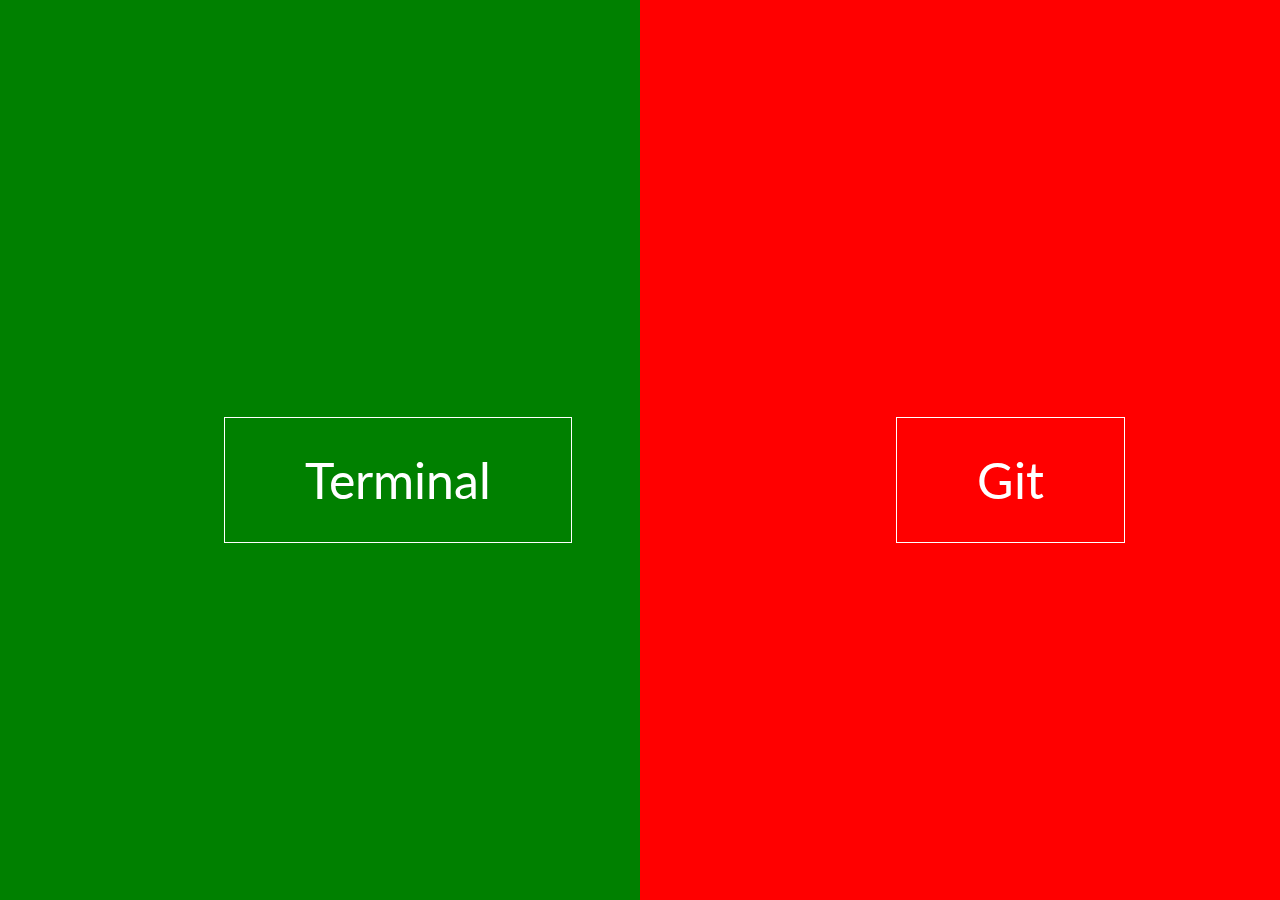
<file: index.html>
<!DOCTYPE html>
<html lang="en">
<head>
    <meta charset="UTF-8">
    <meta http-equiv="X-UA-Compatible" content="IE=edge">
    <meta name="viewport" content="width=device-width, initial-scale=1.0">
    <title>Terminal & Git Cheat Sheet</title>
    <link rel="stylesheet" href="assets/css/style.css">
</head>
<body>
    <main>
        <section>
            <a href="assets/html/terminal.html">Terminal</a>
            <div>
                <img src="assets/img/terminal.jpg" alt="">
        </div>
        </section>
        <article>
         <a href="assets/html/git.html">Git</a>
         <div>
            <img src="assets/img/terminal.jpg" alt="">
        </div>
        </article>
    </main>
</body>
</html>
</file>
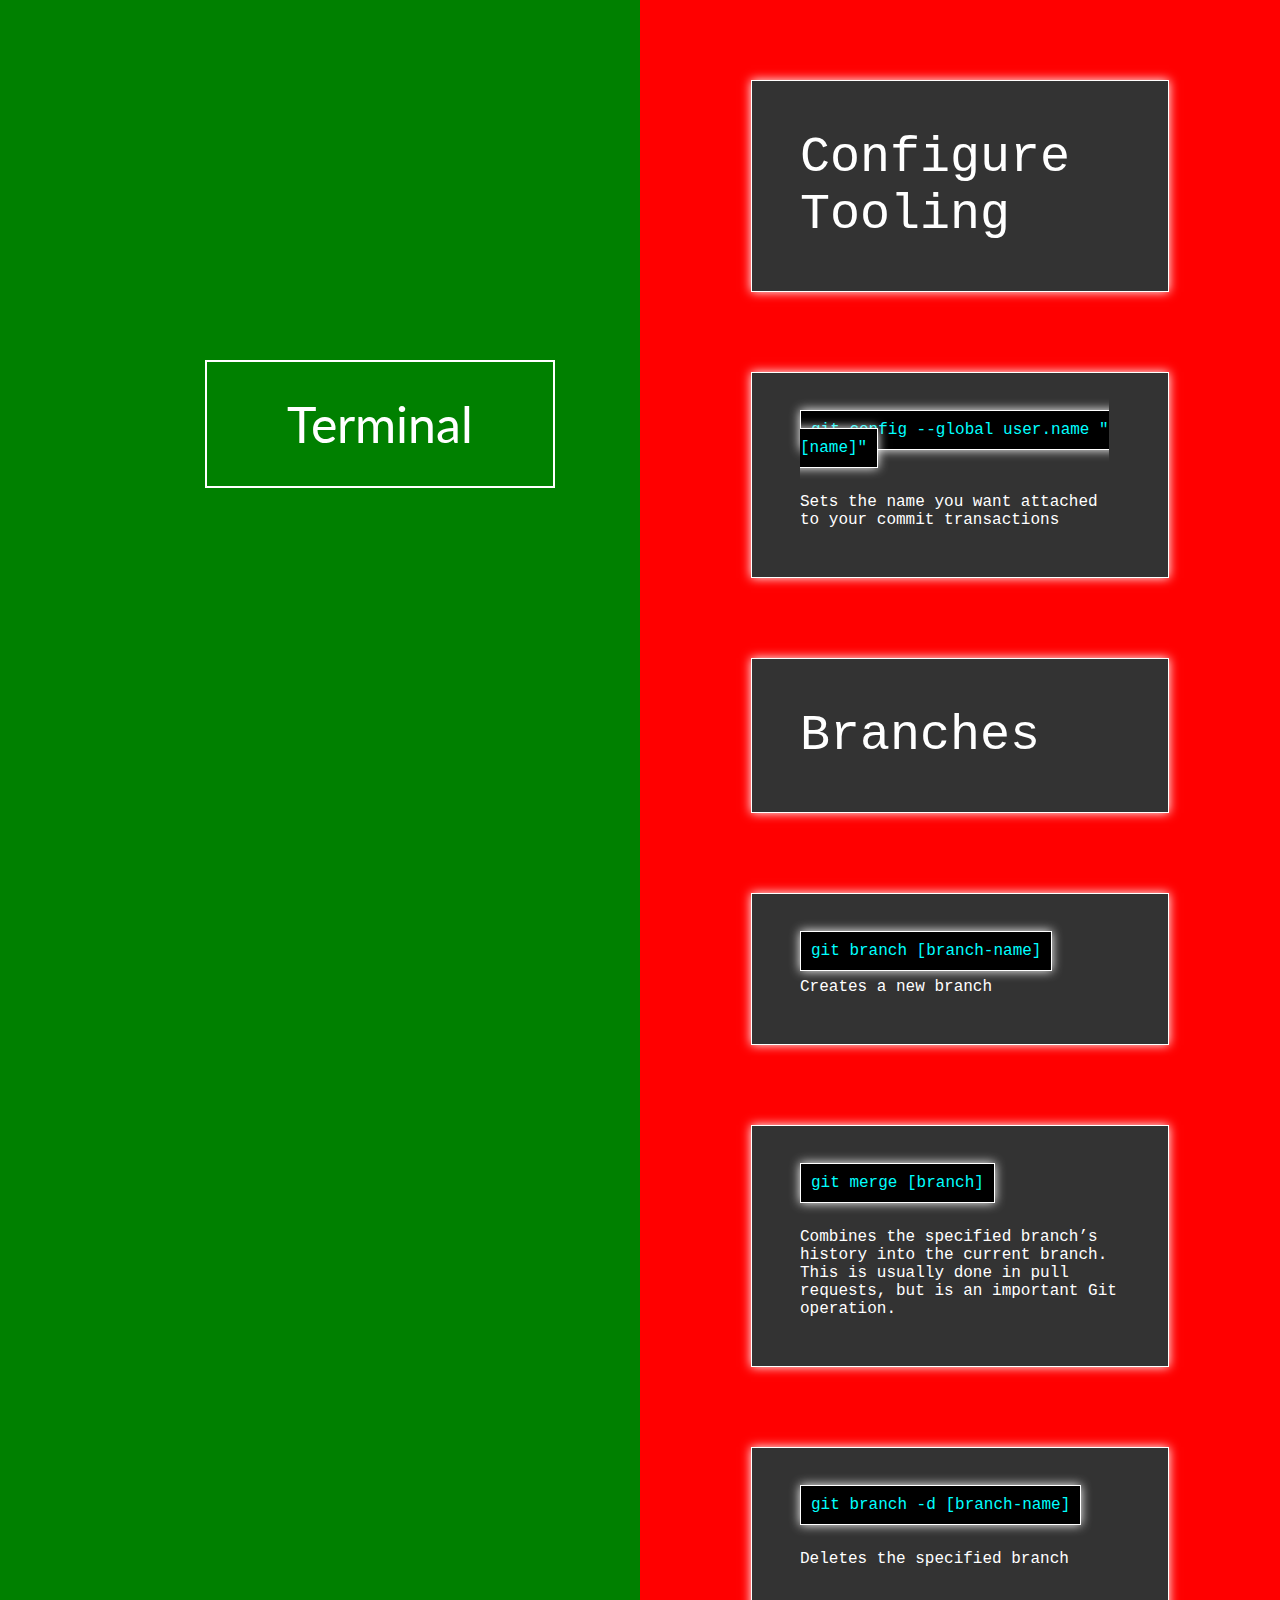
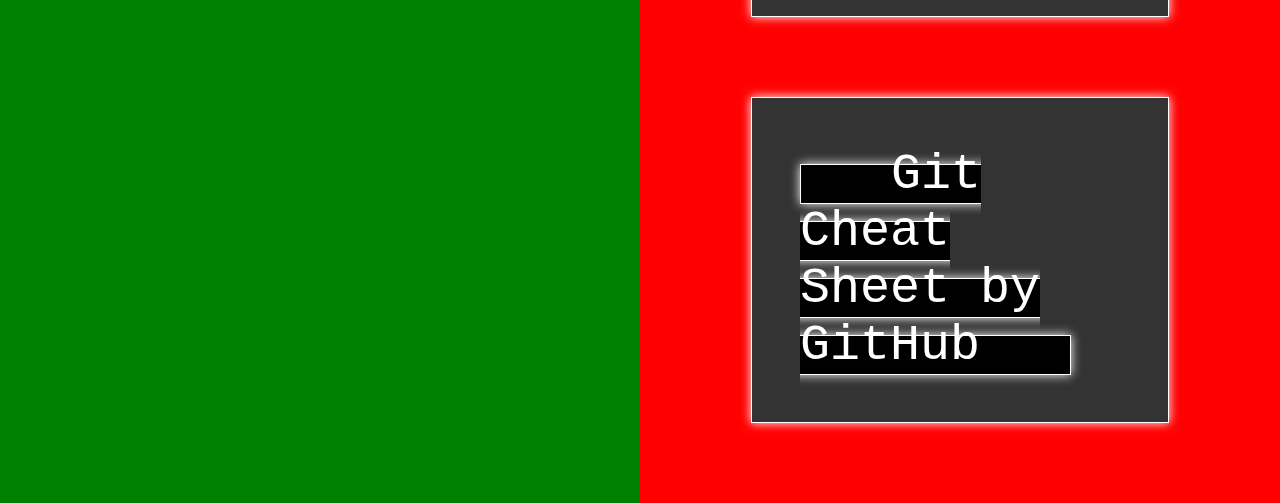
<file: assets/html/git.html>
<!DOCTYPE html>
<html lang="en">
<head>
    <meta charset="UTF-8">
    <meta http-equiv="X-UA-Compatible" content="IE=edge">
    <meta name="viewport" content="width=device-width, initial-scale=1.0">
    <title>Git Cheat Sheet</title>
    <link rel="stylesheet" href="../css/git.css">
</head>
<body>
    <main>
      
        <article>
            <section>
                <a href="terminal.html">Terminal</a>
            </section>
            <p>Configure Tooling</p>
            <p><span>git config --global user.name "[name]"</span><br><br><br> Sets the name you want attached to your commit transactions</p>
            <p>Branches</p>
            <p><span>git branch [branch-name]</span><br><br>Creates a new branch</p>
            <p><span>git merge [branch]</span><br><br><br>Combines the specified branch’s history into the current branch. This is usually done in pull requests, but is an important Git operation.</p>
            <p><span>git branch -d [branch-name]</span><br><br><br>Deletes the specified branch</p>
            
        <p><span><a href="https://training.github.com/downloads/github-git-cheat-sheet/" target="_blank" rel="noopener noreferrer">Git Cheat Sheet by GitHub</a></p>
        </article>
    </main>
</body>
</html>
</file>
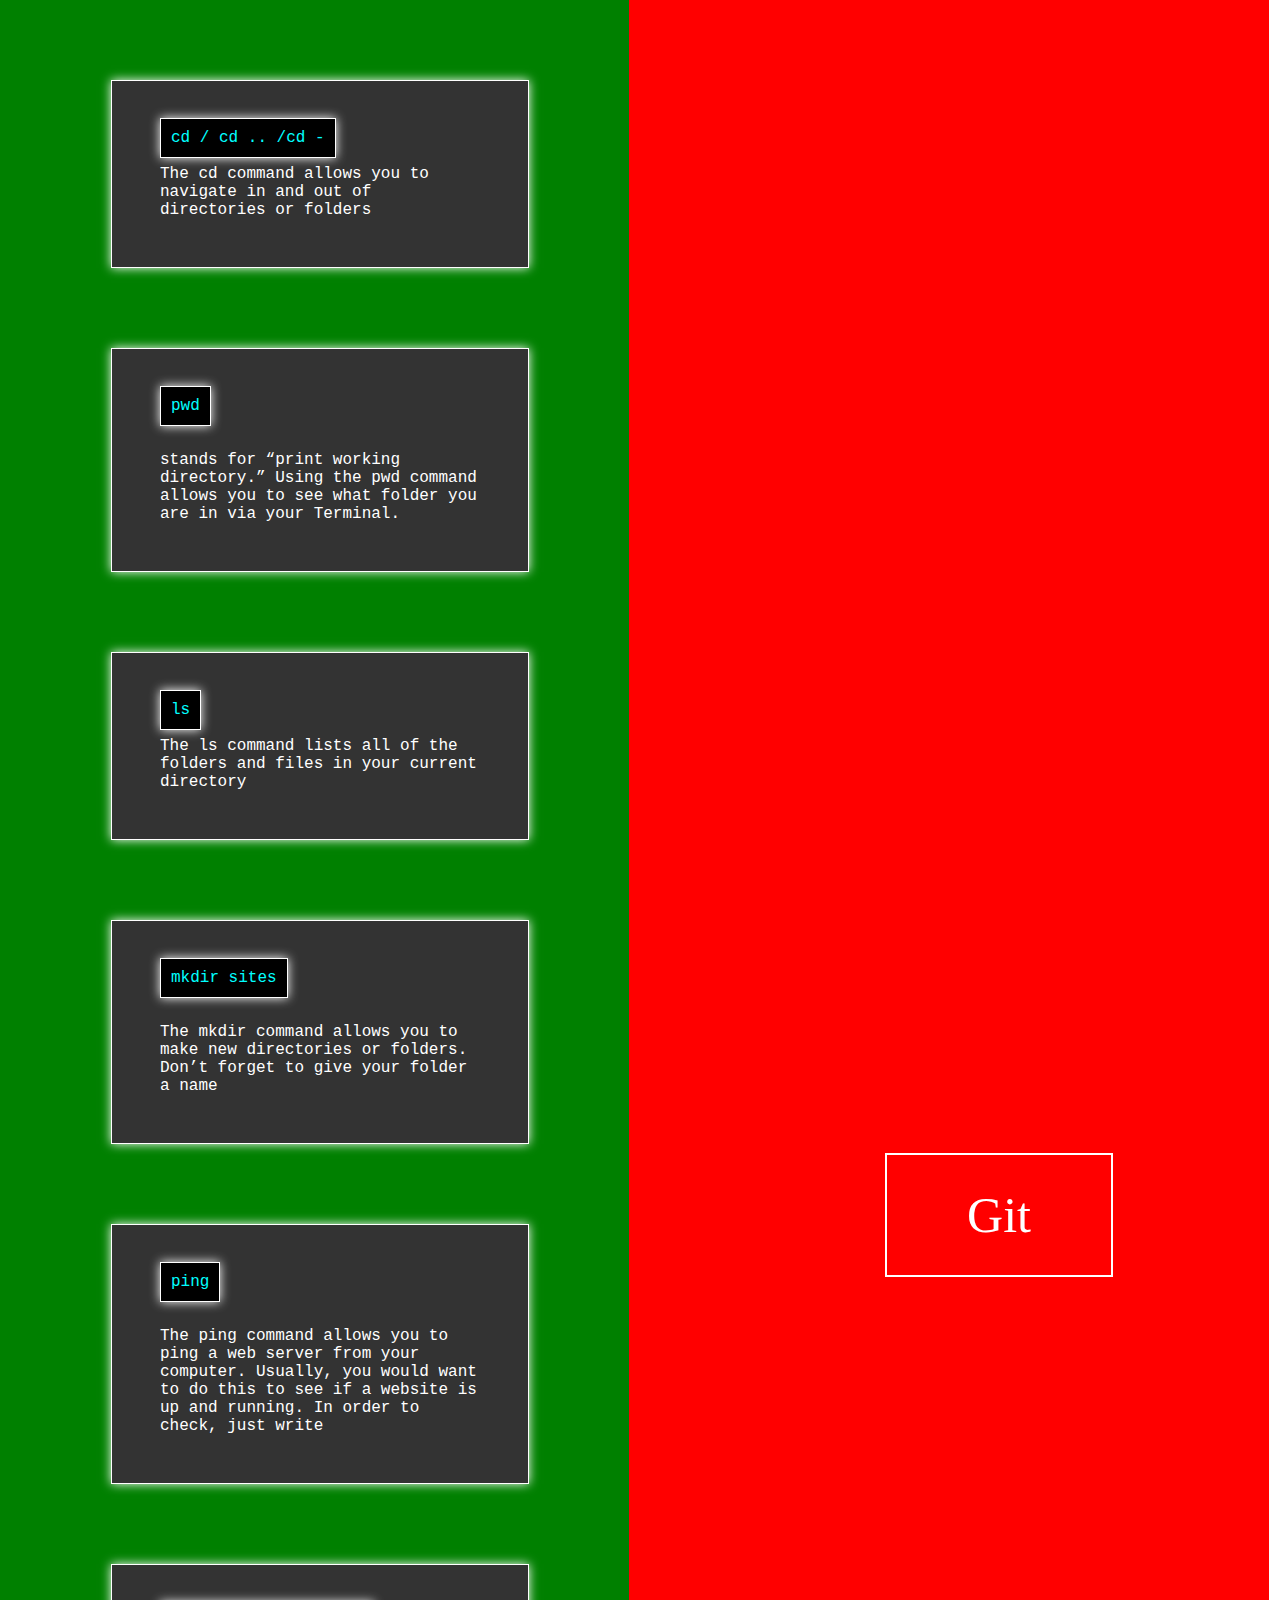
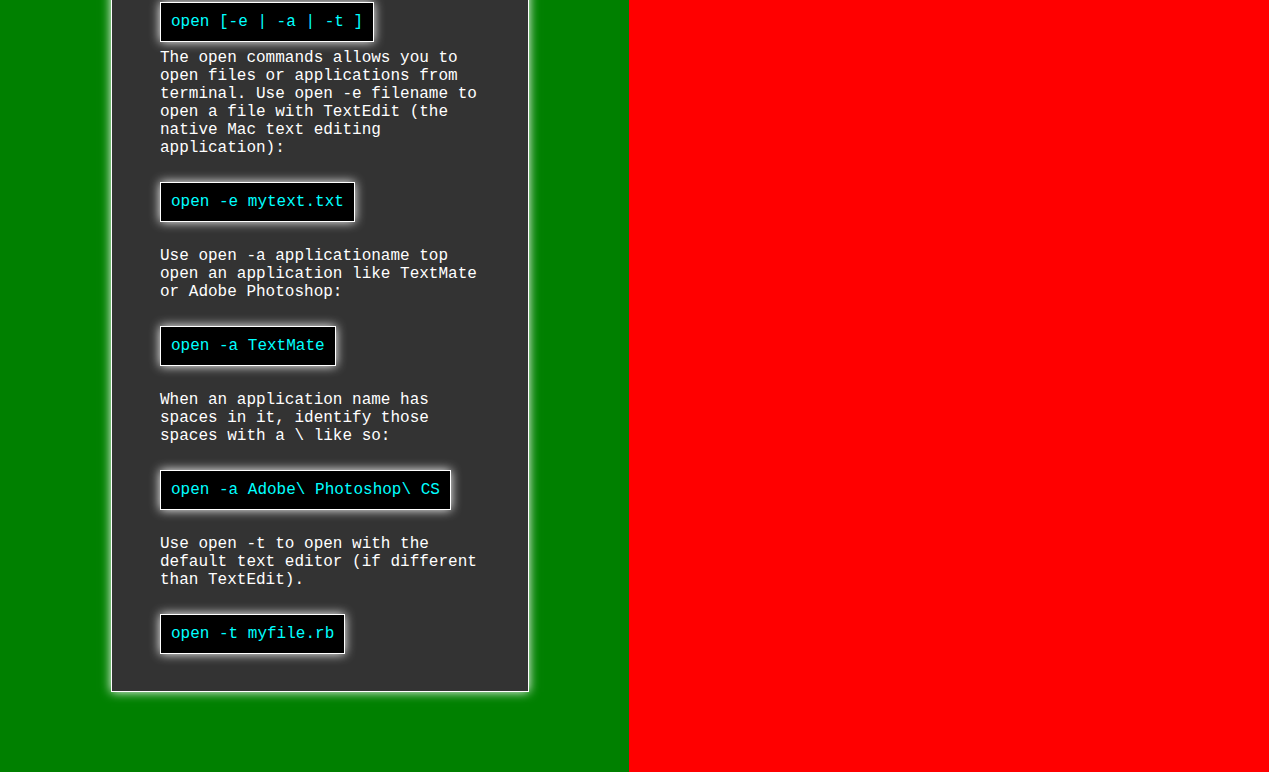
<file: assets/html/terminal.html>
<!DOCTYPE html>
<html lang="en">
<head>
    <meta charset="UTF-8">
    <meta http-equiv="X-UA-Compatible" content="IE=edge">
    <meta name="viewport" content="width=device-width, initial-scale=1.0">
    <title>Terminal Cheat Sheet</title>
    <link rel="stylesheet" href="../css/terminal.css">
</head>
<body>
    <main>
        <section>
            <p><span>cd / cd .. /cd -</span><br><br> The cd command allows you to navigate in and out of directories or folders</p>
            <p><span>pwd</span><br><br><br> stands for “print working directory.” Using the pwd command allows you to see what folder you are in via your Terminal.</p>
            <p><span>ls</span><br><br>The ls command lists all of the folders and files in your current directory</p>
            <p><span>mkdir sites</span><br><br><br>The mkdir command allows you to make new directories or folders. Don’t forget to give your folder a name</p>
            <p><span>ping</span><br><br><br>The ping command allows you to ping a web server from your computer. Usually, you would want to do this to see if a website is up and running. In order to check, just write</p>
            <p><span>open [-e | -a | -t ]</span><br><br>The open commands allows you to open files or applications from terminal. Use open -e filename to open a file with TextEdit (the native Mac text editing application):<br><br><br>
            <span>open -e mytext.txt</span><br><br><br>
            Use open -a applicationame top open an application like TextMate or Adobe Photoshop:<br><br><br>
            <span>open -a TextMate</span><br><br><br>
            When an application name has spaces in it, identify those spaces with a \ like so:<br><br><br>
            <span>open -a Adobe\ Photoshop\ CS</span><br><br><br>
            Use open -t to open with the default text editor (if different than TextEdit). <br><br><br>
            <span>open -t myfile.rb</span>
        </p>
            <article>
                <a href="git.html">Git</a>
               </article>
        </section>
        
        </main>
</body>
</html>
</file>
<file: assets/css/style.css>
@import url('https://fonts.googleapis.com/css2?family=Lato&display=swap');

/* font-family: 'Lato', sans-serif; */

*{
    margin: 0;
    padding: 0;
}


main{
    background: #333;
}

section{
    background: green;
    width: 50vw;
    height: 100vh;
    position: absolute;
}

article{
    background: red;
    width: 50vw;
    height: 100vh;
    position: absolute;
    right: 0%;
}

a{
    color: #fff;
    font-size: 50px;
    text-decoration: none;
    border: 1px solid white;
    padding: 2rem 5rem;
    font-family: 'Lato', sans-serif;
}

main section a{
    position: relative;
    top: 50%;
    left: 35%;
    z-index: 1;
}

main article a{
    position: relative;
    top: 50%;
    left: 40%;
    z-index: 1;
}


div{
    position: relative;
    z-index: -1;
    width: 90%;
    height: 90vh;
    margin: -10px auto;
}
    
img{
    width: 100%;
    height: 90vh;
}

section a:hover + div{ 
    z-index: 0;
    transition: 0.5s ease-in;
}

section a:hover{
    background-color: red;
}

article a:hover + div{
    z-index: 0;
    transition: 0.5s ease-out;
}

article a:hover{
    background-color: green;
}
</file>
<file: assets/css/git.css>
@import url('https://fonts.googleapis.com/css2?family=Lato&display=swap');

/* font-family: 'Lato', sans-serif; */

*{
    margin: 0;
    padding: 0;
}


main{
    background: #333;
}

section{
    background: green;
    width: 50vw;
    height: calc(100%);
    position: absolute;
    right: 100%;
}

article{
    background: red;
    width: 50vw;
    height: auto;
    position: absolute;
    right: 0%;
}

a{
    color: #fff;
    font-size: 50px;
    text-decoration: none;
    border: 1px solid white;
    padding: 2rem 5rem;
    font-family: 'Lato', sans-serif;
}

main section a:nth-of-type(1){
    border: 2px solid white;
    position: fixed;
    top: 40%;
    left: 16%;
}

main article p a{
    border: none;
    font-family: 'Courier New', Courier, monospace;
}

main article p a:hover{
    text-decoration: underline;
}


section a:hover{
    background: url('../img/terminal.jpg');
    background-size: contain;
    transform: scale(2, 3);
    color: transparent;
    transition: 0.5s ease-out;
}



p{
    font-family: 'Courier New', Courier, monospace;
    width: 50%;
    margin: 5rem auto;
    background: #333;
    color: #fff;
    padding: 3rem;
    border: 1px solid #fff;
    box-shadow: 0px 0px 10px #fff;
}

span{
    color: cyan;
    border: 1px solid #fff;
    box-shadow: 0px 0px 10px #fff;
    padding: 10px;
    background-color: black;
}

article p:nth-of-type(1), p:nth-of-type(3){
    font-size: 50px;
}
</file>
<file: assets/css/terminal.css>
*{
    margin: 0;
    padding: 0;
}


main{
    background: #333;
}

section{
    background: green;
    width: 50vw;
    height: auto;
    position: absolute;
}

article{
    background: red;
    width: 50vw;
    height: calc(100%);
    overflow: auto;
    position: absolute;
    left: 98.3%;
    top: 0%;
}

a{
    color: #fff;
    font-size: 50px;
    text-decoration: none;
    border: 2px solid white;
    padding: 2rem 5rem;
}

main section a{
    position: relative;
    top: 50%;
    left: 40%;
}

main article a{
    position: relative;
    top: 50%;
    left: 40%;
}

p{
    font-family: 'Courier New', Courier, monospace;
    width: 50%;
    margin: 5rem auto;
    background: #333;
    color: #fff;
    padding: 3rem;
    border: 1px solid #fff;
    box-shadow: 0px 0px 10px #fff;
}

span{
    color: cyan;
    border: 1px solid #fff;
    box-shadow: 0px 0px 10px #fff;
    padding: 10px;
    background-color: black;
}
</file>
